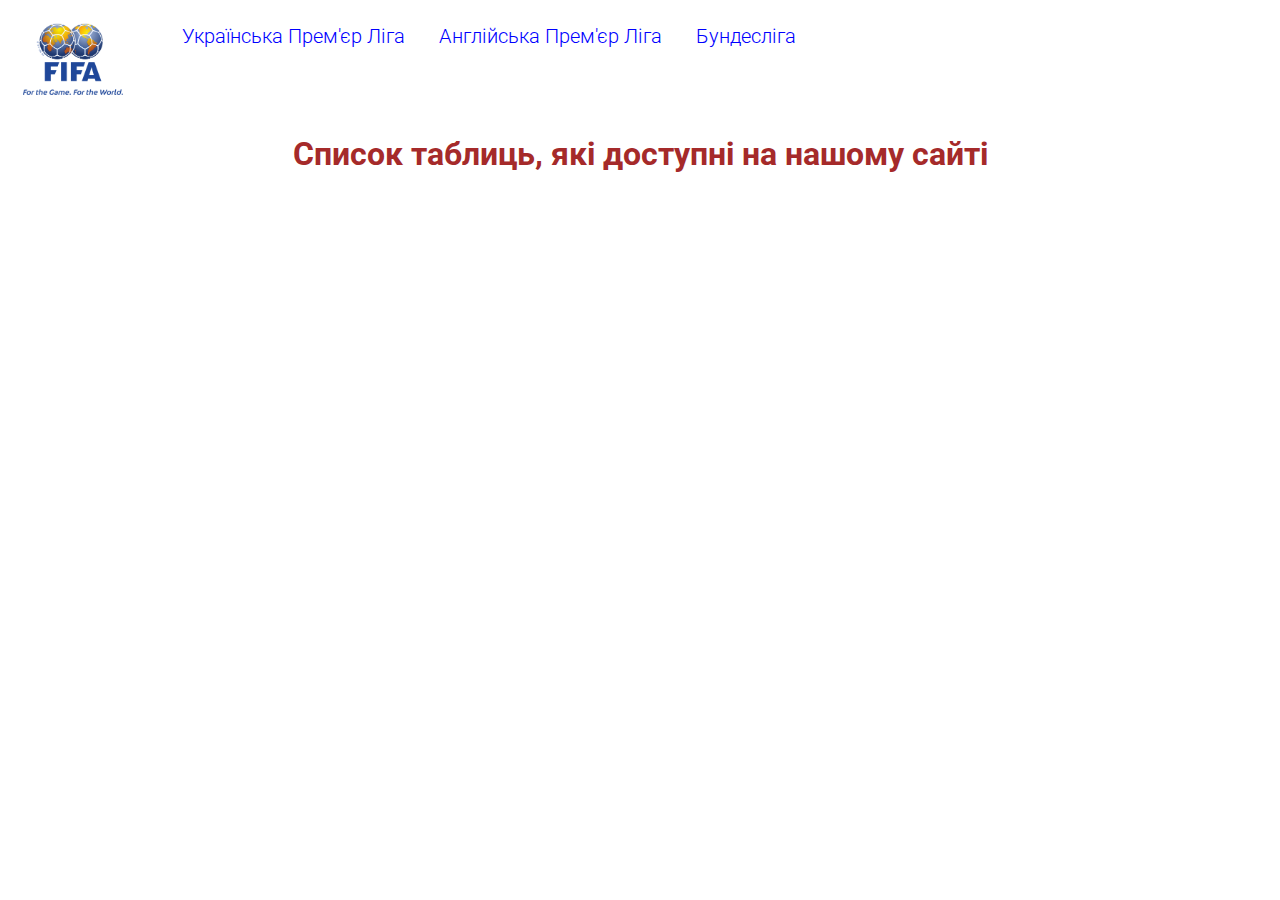
<file: index.html>
<!DOCTYPE html>
<html>
    <head>
        <meta content="text/html; charset=UTF-8" http-equiv="content-type">
        <title>Список таблиць</title>
        <link rel="stylesheet" href="style.css">
        <script type="text/javascript" src="data.js"></script>
        <script type="text/javascript" src="script.js"></script>
    </head>
    <body>
        <header>
            <!-- Parents block -->
            <div class="logo">
                <!-- Link to front page -->
                <a href="/">
                    <!-- Image Logo -->
                    <img src="img/logo.png" alt="Logo site">
                </a>
            </div>
            <!-- Parents block -->
            <nav>
                <ul>
                    <li><a href="UPL.html">Українська Прем'єр Ліга</a></li>
                    <li><a href="APL.html">Англійська Прем'єр Ліга</a></li>
                    <li><a href="Bundesliga.html">Бундесліга</a></li>
                </ul>
            </nav>
        </header>
        <section class="main">
            <h1>Список таблиць, які доступні на нашому сайті</h1>
        </section>
        <footer></footer>
    </body>
</html>
</file>
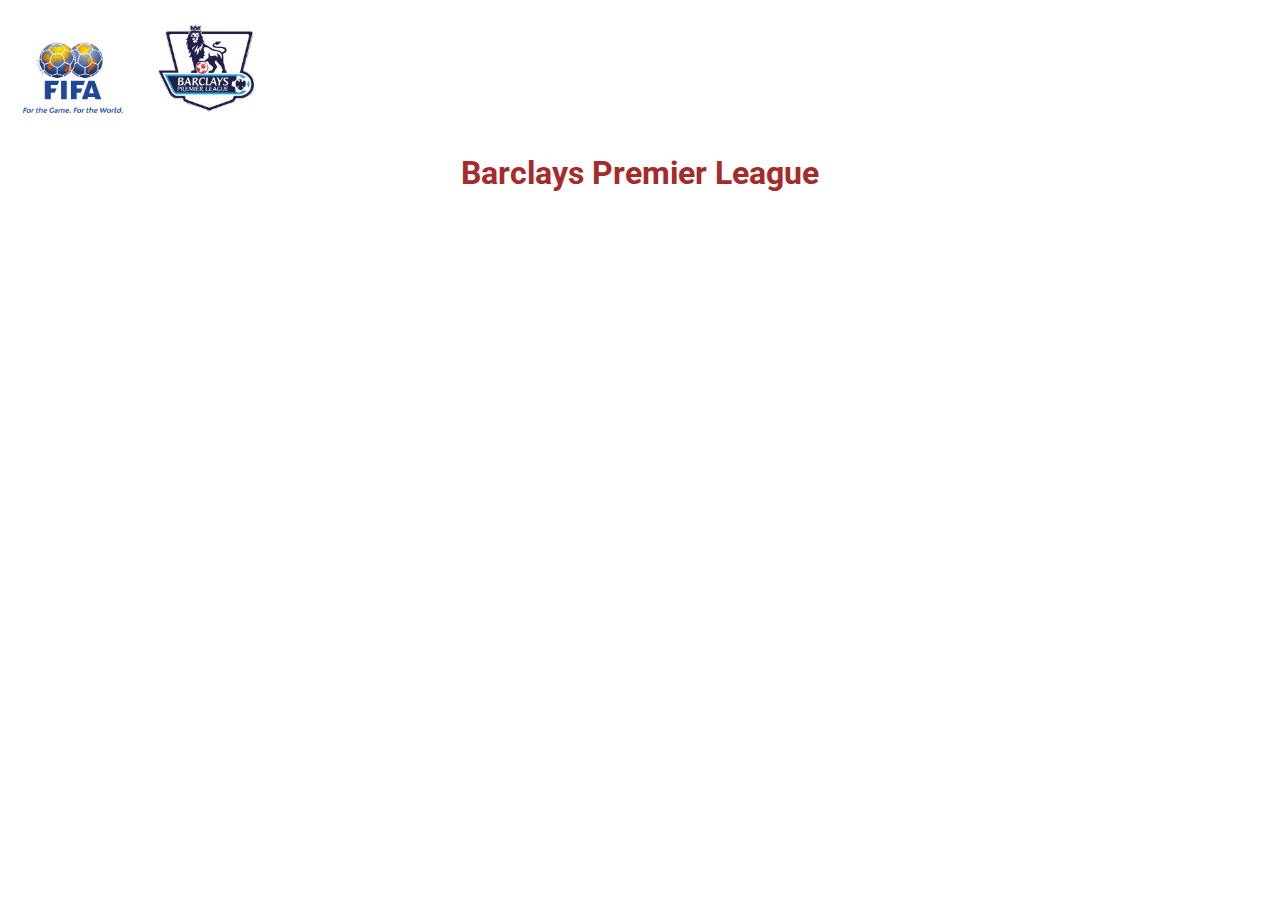
<file: APL.html>
<!DOCTYPE html>
<html>
    <head>
        <title>Англійська Прем'єр ліга</title>
        <link rel="stylesheet" href="style.css">
        <meta content="text/html; charset=UTF-8" http-equiv="content-type">
    </head>
    <body>
        <header>
            <div class="logo">
                <a href="/">
                    <img src="img/logo.png" alt="Logo site">
                </a>
            </div>
            <div class="logo">
                <img src="img/Barclays%20Premier%20League.png" alt="Logo APL">
            </div>
            <h1>Barclays Premier League</h1>
        </header>
        <section class="main" id="js-table">
        
        </section>
        <footer></footer>
        <script type="text/javascript" src="script.js"></script>
    </body>
</html>
</file>
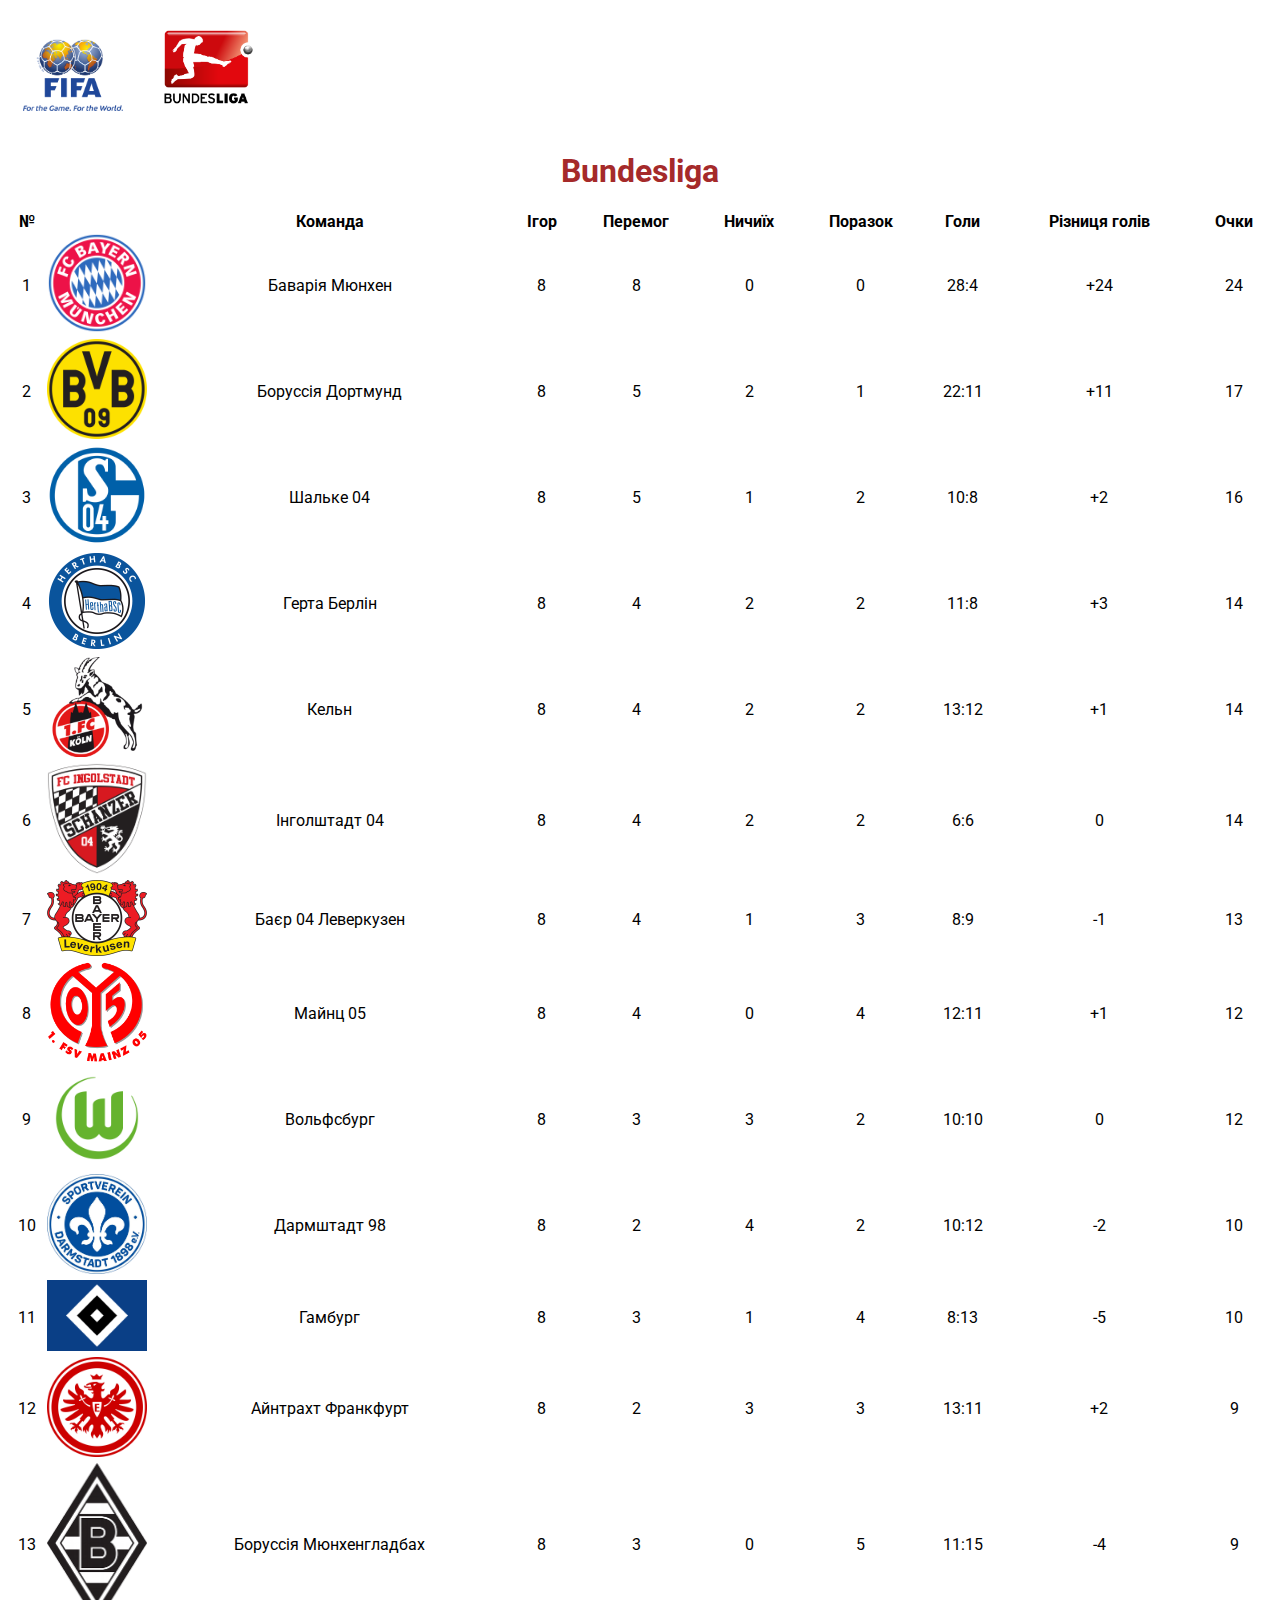
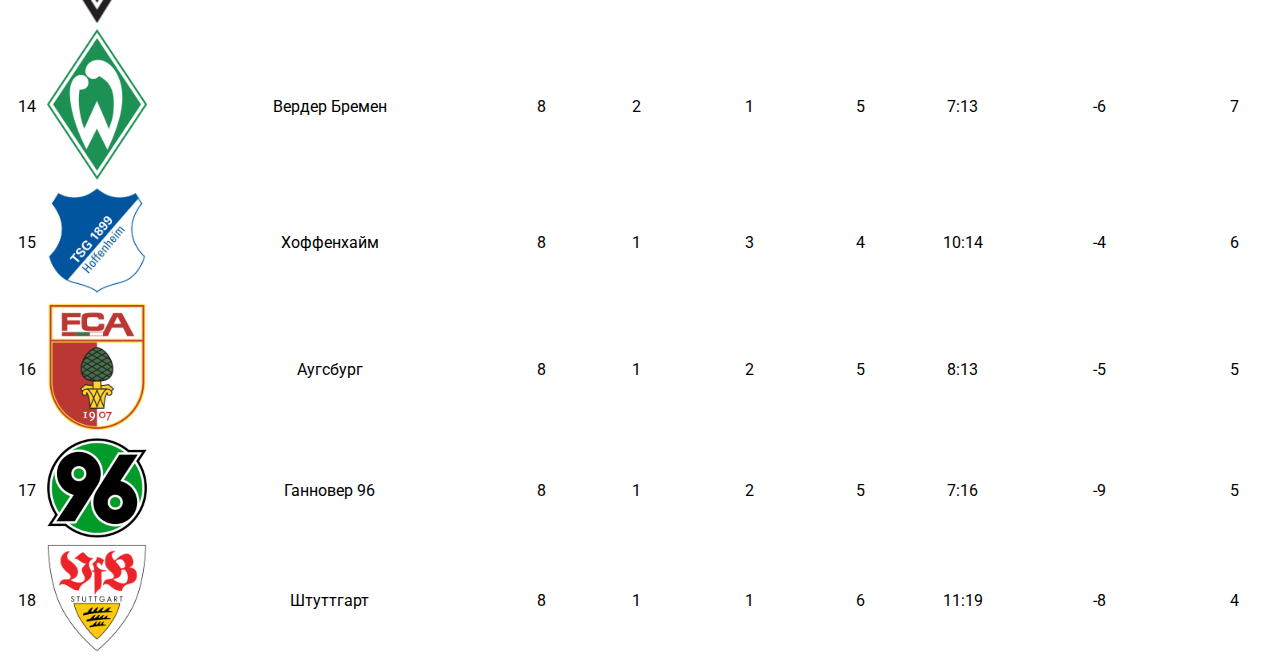
<file: Bundesliga.html>
<!DOCTYPE html>
<html>
    <head>
        <title>Бундесліга</title>
        <link rel="stylesheet" href="style.css"> 
        <meta content="text/html; charset=UTF-8" http-equiv="content-type">
    </head>
    <body>
         <header>
             <div class="logo">
                <a href="/">
                    <img src="img/logo.png" alt="Logo site">
                </a>
             </div>
             <div class="logo">
                <img src="img/Bundesliga_logo.png" alt="Logo Bundesliga">
             </div>
             <h1>Bundesliga</h1>
        </header>
        <section class="main">
            <table>
                <tr>
                    <th>№</th>
                    <th></th>
                    <th>Команда</th>
                    <th>Ігор</th>
                    <th>Перемог</th>
                    <th>Ничиїх</th>
                    <th>Поразок</th>
                    <th>Голи</th>
                    <th>Різниця голів</th>
                    <th>Очки</th>
                </tr>
                <tr class="nechetnie">
                    <td>1</td>
                    <td class="img"><img src="img/Bundesliga/Bayern_M%C3%BCnchen.png" alt="Bayern"></td>
                    <td>Баварія Мюнхен</td>
                    <td>8</td>
                    <td>8</td>
                    <td>0</td>
                    <td>0</td>
                    <td>28:4</td>
                    <td>+24</td>
                    <td>24</td>
                </tr>
                <tr>
                    <td>2</td>
                    <td class="img"><img src="img/Bundesliga/Borussia_Dortmund.png" alt="Borussia D"></td>
                    <td>Боруссія Дортмунд</td>
                    <td>8</td>
                    <td>5</td>
                    <td>2</td>
                    <td>1</td>
                    <td>22:11</td>
                    <td>+11</td>
                    <td>17</td>
                </tr>
                <tr class="nechetnie">
                    <td>3</td>
                    <td class="img"><img src="img/Bundesliga/FC_Schalke_04.png" alt="Schallke"></td>
                    <td>Шальке 04</td>
                    <td>8</td>
                    <td>5</td>
                    <td>1</td>
                    <td>2</td>
                    <td>10:8</td>
                    <td>+2</td>
                    <td>16</td>
                </tr>
                <tr>
                    <td>4</td>
                    <td class="img"><img src="img/Bundesliga/Hertha_Berlin_SC.png" alt="Hertha"></td>
                    <td>Герта Берлін</td>
                    <td>8</td>
                    <td>4</td>
                    <td>2</td>
                    <td>2</td>
                    <td>11:8</td>
                    <td>+3</td>
                    <td>14</td>
                </tr>
                <tr class="nechetnie">
                    <td>5</td>
                    <td class="img"><img src="img/Bundesliga/Fc_Koln.png" alt="Koln"></td>
                    <td>Кельн</td>
                    <td>8</td>
                    <td>4</td>
                    <td>2</td>
                    <td>2</td>
                    <td>13:12</td>
                    <td>+1</td>
                    <td>14</td>
                </tr>
                <tr>
                    <td>6</td>
                    <td class="img"><img src="img/Bundesliga/FC-Ingolstadt.png" alt="Ingolstadt"></td>
                    <td>Інголштадт 04</td>
                    <td>8</td>
                    <td>4</td>
                    <td>2</td>
                    <td>2</td>
                    <td>6:6</td>
                    <td>0</td>
                    <td>14</td>
                </tr>
                <tr class="nechetnie">
                    <td>7</td>
                    <td class="img"><img src="img/Bundesliga/Bayer_Leverkusen.png" alt="Bayer Leverkusen"></td>
                    <td>Баєр 04 Леверкузен</td>
                    <td>8</td>
                    <td>4</td>
                    <td>1</td>
                    <td>3</td>
                    <td>8:9</td>
                    <td>-1</td>
                    <td>13</td>
                </tr>
                <tr>
                    <td>8</td>
                    <td class="img"><img src="img/Bundesliga/FSV_Mainz_05.png" alt="Mainz"></td>
                    <td>Майнц 05</td>
                    <td>8</td>
                    <td>4</td>
                    <td>0</td>
                    <td>4</td>
                    <td>12:11</td>
                    <td>+1</td>
                    <td>12</td>
                </tr>
                <tr class="nechetnie">
                    <td>9</td>
                    <td class="img"><img src="img/Bundesliga/Wolfsburg.png" alt="Wolfsburg"></td>
                    <td>Вольфсбург</td>
                    <td>8</td>
                    <td>3</td>
                    <td>3</td>
                    <td>2</td>
                    <td>10:10</td>
                    <td>0</td>
                    <td>12</td>
                </tr>
                <tr>
                    <td>10</td>
                    <td class="img"><img src="img/Bundesliga/Darmstadt_98.png" alt="Darmstadt"></td>
                    <td>Дармштадт 98</td>
                    <td>8</td>
                    <td>2</td>
                    <td>4</td>
                    <td>2</td>
                    <td>10:12</td>
                    <td>-2</td>
                    <td>10</td>
                </tr>
                <tr class="nechetnie">
                    <td>11</td>
                    <td class="img"><img src="img/Bundesliga/Hamburger_SV.png" alt="Hamburger"></td>
                    <td>Гамбург</td>
                    <td>8</td>
                    <td>3</td>
                    <td>1</td>
                    <td>4</td>
                    <td>8:13</td>
                    <td>-5</td>
                    <td>10</td>
                </tr>
                <tr>
                    <td>12</td>
                    <td class="img"><img src="img/Bundesliga/Eintracht_Frankfurt.png" alt="Eintracht"></td>
                    <td>Айнтрахт Франкфурт</td>
                    <td>8</td>
                    <td>2</td>
                    <td>3</td>
                    <td>3</td>
                    <td>13:11</td>
                    <td>+2</td>
                    <td>9</td>
                </tr>
                <tr class="nechetnie">
                    <td>13</td>
                    <td class="img"><img src="img/Bundesliga/borussia_monchengladbach.png" alt="Borussia M"></td>
                    <td>Боруссія Мюнхенгладбах</td>
                    <td>8</td>
                    <td>3</td>
                    <td>0</td>
                    <td>5</td>
                    <td>11:15</td>
                    <td>-4</td>
                    <td>9</td>
                </tr>
                <tr>
                    <td>14</td>
                    <td class="img"><img src="img/Bundesliga/Werder-Bremen.png" alt="Werder"></td>
                    <td>Вердер Бремен</td>
                    <td>8</td>
                    <td>2</td>
                    <td>1</td>
                    <td>5</td>
                    <td>7:13</td>
                    <td>-6</td>
                    <td>7</td>
                </tr>
                <tr class="nechetnie">
                    <td>15</td>
                    <td class="img"><img src="img/Bundesliga/Hoffenheim.png" alt="Hoffenheim"></td>
                    <td>Хоффенхайм</td>
                    <td>8</td>
                    <td>1</td>
                    <td>3</td>
                    <td>4</td>
                    <td>10:14</td>
                    <td>-4</td>
                    <td>6</td>
                </tr>
                <tr>
                    <td>16</td>
                    <td class="img"><img src="img/Bundesliga/Augsburg.png" alt="Augsburg"></td>
                    <td>Аугсбург</td>
                    <td>8</td>
                    <td>1</td>
                    <td>2</td>
                    <td>5</td>
                    <td>8:13</td>
                    <td>-5</td>
                    <td>5</td>
                </tr>
                <tr class="nechetnie">
                    <td>17</td>
                    <td class="img"><img src="img/Bundesliga/Hannover_96.png" alt="Hannover"></td>
                    <td>Ганновер 96</td>
                    <td>8</td>
                    <td>1</td>
                    <td>2</td>
                    <td>5</td>
                    <td>7:16</td>
                    <td>-9</td>
                    <td>5</td>
                </tr>
                <tr>
                    <td>18</td>
                    <td class="img"><img src="img/Bundesliga/Stuttgart.png" alt="Stuttgart"></td>
                    <td>Штуттгарт</td>
                    <td>8</td>
                    <td>1</td>
                    <td>1</td>
                    <td>6</td>
                    <td>11:19</td>
                    <td>-8</td>
                    <td>4</td>
                </tr>
            </table> 
        </section>
        <footer>
        </footer>
    </body>
</html>
</file>
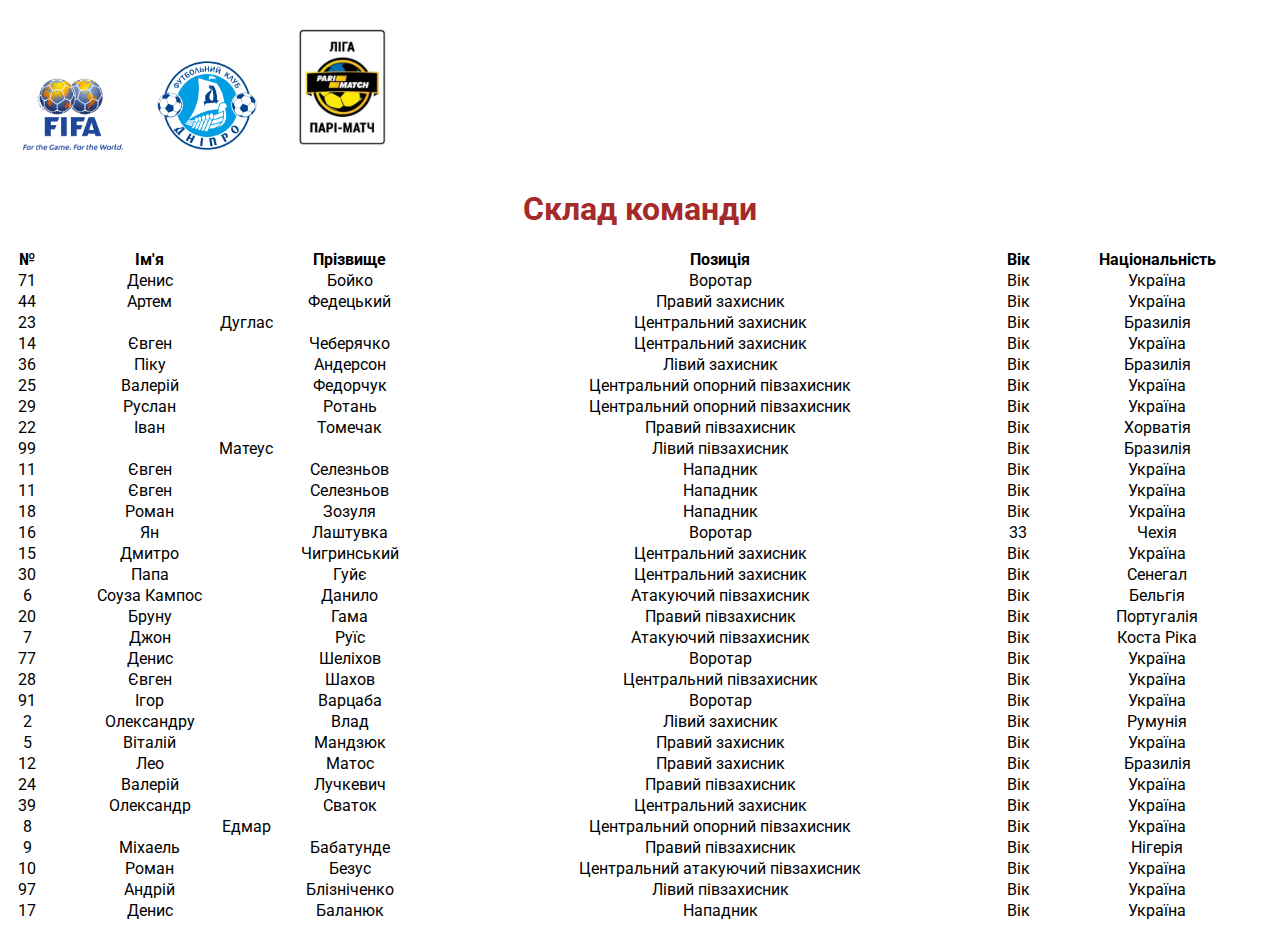
<file: Dnipro.html>
<!DOCTYPE html>
<html>
    <head>
        <meta content="text/html; charset=UTF-8" http-equiv="content-type">
        <title>ФК "Дніпро" Дніпропетровськ</title>
        <link rel="stylesheet" href="style.css">
    </head>
    <body>
        <header>
            <div class="logo">
                <a href="/">
                    <img src="img/logo.png" alt="Logo site">
                </a>
            </div>
            <div class="logo">
                <a href="">
                    <img src="img/UPL/FC_Dnipro_Dnipropetrovsk.png" alt="Logo Dnipro">
                </a>
            </div>
            <div class="logo">
                <a>
                    <img src="img/Liga%20Pari-match.jpg" alt="Logo Liga Pari-Match">
                </a>
            </div>
            <h1>Склад команди</h1>
        </header>
        <section class="main">
            <table>
                <tr>
                    <th>№</th>
                    <th>Ім'я</th>
                    <th>Прізвище</th>
                    <th>Позиція</th>
                    <th>Вік</th>
                    <th>Національність</th>
                </tr>
                <tr class="nechetnie">
                    <td>71</td>
                    <td>Денис</td>
                    <td>Бойко</td>
                    <td>Воротар</td>
                    <td>Вік</td>
                    <td>Україна</td>
                </tr>
                <tr>
                    <td>44</td>
                    <td>Артем</td>
                    <td>Федецький</td>
                    <td>Правий захисник</td>
                    <td>Вік</td>
                    <td>Україна</td>
                </tr>
                <tr class="nechetnie">
                    <td>23</td>
                    <td colspan="2">Дуглас</td>
                    <td>Центральний захисник</td>
                    <td>Вік</td>
                    <td>Бразилія</td>
                </tr>
                <tr>
                    <td>14</td>
                    <td>Євген</td>
                    <td>Чеберячко</td>
                    <td>Центральний захисник</td>
                    <td>Вік</td>
                    <td>Україна</td>
                </tr>
                <tr class="nechetnie">
                    <td>36</td>
                    <td>Піку</td>
                    <td>Андерсон</td>
                    <td>Лівий захисник</td>
                    <td>Вік</td>
                    <td>Бразилія</td>
                </tr>
                <tr>
                <td>25</td>
                <td>Валерій</td>
                <td>Федорчук</td>
                <td>Центральний опорний півзахисник</td>
                <td>Вік</td>
                <td>Україна</td>
                </tr>
                <tr class="nechetnie">
                <td>29</td>
                <td>Руслан</td>
                <td>Ротань</td>
                <td>Центральний опорний півзахисник</td>
                <td>Вік</td>
                <td>Україна</td>
            </tr>
                <tr>
                <td>22</td>
                <td>Іван</td>
                <td>Томечак</td>
                <td>Правий півзахисник</td>
                <td>Вік</td>
                <td>Хорватія</td>
            </tr>
                <tr class="nechetnie">
                <td>99</td>
                <td colspan="2">Матеус</td>
                <td>Лівий півзахисник</td>
                <td>Вік</td>
                <td>Бразилія</td>
            </tr>
                <tr>
                <td>11</td>
                <td>Євген</td>
                <td>Селезньов</td>
                <td>Нападник</td>
                <td>Вік</td>
                <td>Україна</td>
            </tr>
                <tr class="nechetnie">
                <td>11</td>
                <td>Євген</td>
                <td>Селезньов</td>
                <td>Нападник</td>
                <td>Вік</td>
                <td>Україна</td>
            </tr>
                <tr>
                <td>18</td>
                <td>Роман</td>
                <td>Зозуля</td>
                <td>Нападник</td>
                <td>Вік</td>
                <td>Україна</td>
            </tr>
                <tr class="nechetnie">
                <td>16</td>
                <td>Ян</td>
                <td>Лаштувка</td>
                <td>Воротар</td>
                <td>33</td>
                <td>Чехія</td>
            </tr>
                <tr>
                <td>15</td>
                <td>Дмитро</td>
                <td>Чигринський</td>
                <td>Центральний захисник</td>
                <td>Вік</td>
                <td>Україна</td>
            </tr>
                <tr class="nechetnie">
                <td>30</td>
                <td>Папа</td>
                <td>Гуйє</td>
                <td>Центральний захисник</td>
                <td>Вік</td>
                <td>Сенегал</td>
            </tr>
                <tr>
                <td>6</td>
                <td>Соуза Кампос</td>
                <td>Данило</td>
                <td>Атакуючий півзахисник</td>
                <td>Вік</td>
                <td>Бельгія</td>
            </tr>
                <tr class="nechetnie">
                <td>20</td>
                <td>Бруну</td>
                <td>Гама</td>
                <td>Правий півзахисник</td>
                <td>Вік</td>
                <td>Португалія</td>
            </tr>    
                <tr>
                <td>7</td>
                <td>Джон</td>
                <td>Руїс</td>
                <td>Атакуючий півзахисник</td>
                <td>Вік</td>
                <td>Коста Ріка</td>
            </tr>
                <tr class="nechetnie">
                <td>77</td>
                <td>Денис</td>
                <td>Шеліхов</td>
                <td>Воротар</td>
                <td>Вік</td>
                <td>Україна</td>
            </tr>
                <tr>
                <td>28</td>
                <td>Євген</td>
                <td>Шахов</td>
                <td>Центральний півзахисник</td>
                <td>Вік</td>
                <td>Україна</td>
            </tr>
                <tr class="nechetnie">
                <td>91</td>
                <td>Ігор</td>
                <td>Варцаба</td>
                <td>Воротар</td>
                <td>Вік</td>
                <td>Україна</td>
            </tr>
                <tr>
                <td>2</td>
                <td>Олександру</td>
                <td>Влад</td>
                <td>Лівий захисник</td>
                <td>Вік</td>
                <td>Румунія</td>
            </tr>
                <tr class="nechetnie">
                <td>5</td>
                <td>Віталій</td>
                <td>Мандзюк</td>
                <td>Правий захисник</td>
                <td>Вік</td>
                <td>Україна</td>
            </tr>
                <tr>
                <td>12</td>
                <td>Лео</td>
                <td>Матос</td>
                <td>Правий захисник</td>
                <td>Вік</td>
                <td>Бразилія</td>
            </tr>
                <tr class="nechetnie">
                <td>24</td>
                <td>Валерій</td>
                <td>Лучкевич</td>
                <td>Правий півзахисник</td>
                <td>Вік</td>
                <td>Україна</td>
            </tr>
                <tr>
                <td>39</td>
                <td>Олександр</td>
                <td>Сваток</td>
                <td>Центральний захисник</td>
                <td>Вік</td>
                <td>Україна</td>
            </tr>
                <tr class="nechetnie">
                <td>8</td>
                <td colspan="2">Едмар</td>
                <td>Центральний опорний півзахисник</td>
                <td>Вік</td>
                <td>Україна</td>
            </tr>
                <tr>
                <td>9</td>
                <td>Міхаель</td>
                <td>Бабатунде</td>
                <td>Правий півзахисник</td>
                <td>Вік</td>
                <td>Нігерія</td>
            </tr>
                <tr class="nechetnie">
                <td>10</td>
                <td>Роман</td>
                <td>Безус</td>
                <td>Центральний атакуючий півзахисник</td>
                <td>Вік</td>
                <td>Україна</td>
            </tr>
                <tr>
                <td>97</td>
                <td>Андрій</td>
                <td>Блізніченко</td>
                <td>Лівий півзахисник</td>
                <td>Вік</td>
                <td>Україна</td>
            </tr>
                <tr class="nechetnie">
                <td>17</td>
                <td>Денис</td>
                <td>Баланюк</td>
                <td>Нападник</td>
                <td>Вік</td>
                <td>Україна</td>
            </tr>
            </table>
        </section>
        <footer></footer>
    </body>
</html>
</file>
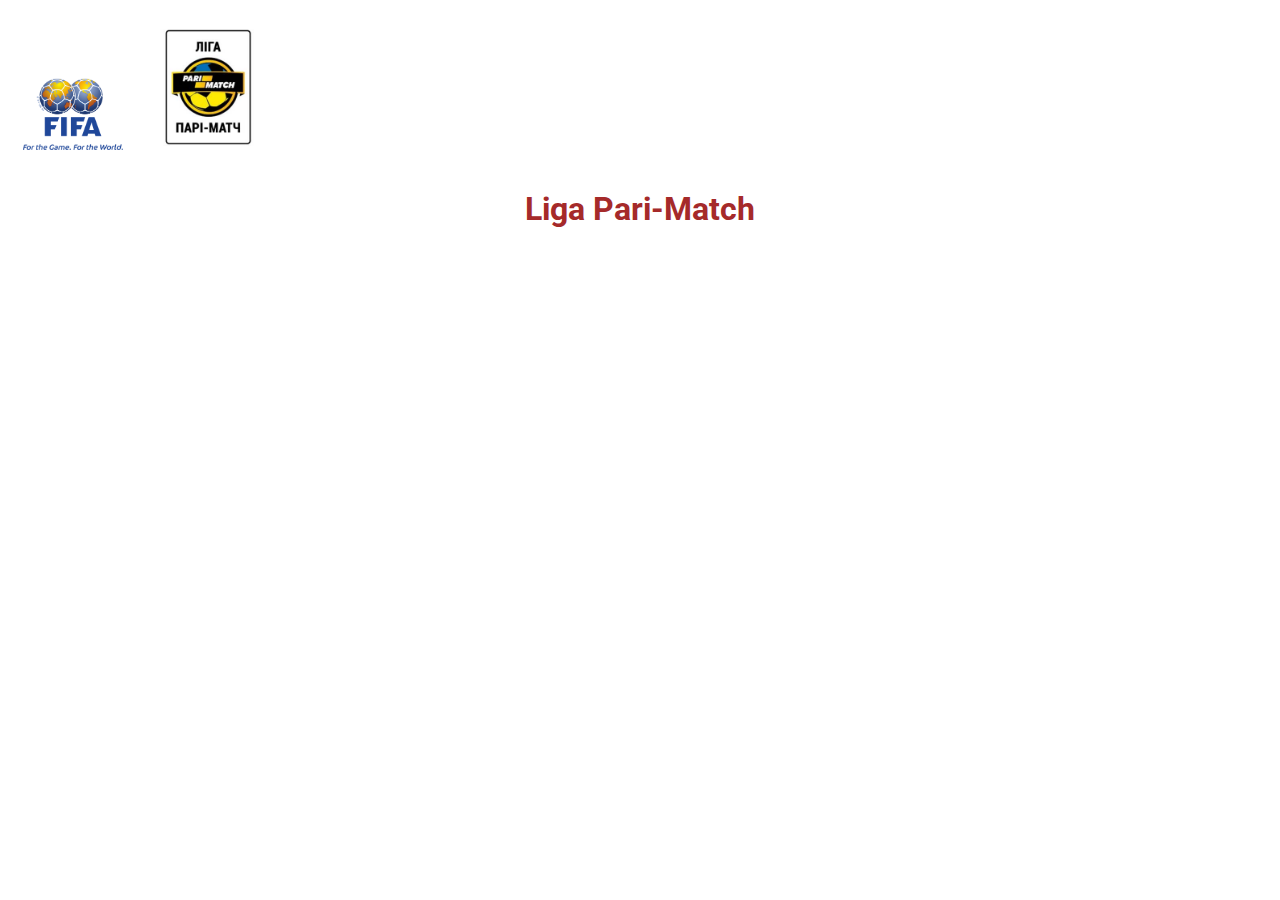
<file: UPL.html>
<!DOCTYPE html>
<html>
    <head>   
        <meta content="text/html; charset=UTF-8" http-equiv="content-type">
        <title>Ukrainian Premier Liga</title>
        <link rel="stylesheet" href="style.css"> 
    </head>
    <body>
        <header>
            <div class="logo">
                 <a href="/">
                    <img src="img/logo.png" alt="Logo site">
                </a>
            </div>
             <div class="logo">
                <img src="img/Liga%20Pari-match.jpg" alt="Logo UPL">
             </div>
             <h1>Liga Pari-Match</h1>
        </header>
        <section class="main" id="js-table">
        
        </section>
        <footer>
            
        </footer>
        <script type="text/javascript" src="script.js"></script>
    </body>
</html>
</file>
<file: style.css>
/* Common style
------------------------------------------------------------------------------------*/
@import url(https://fonts.googleapis.com/css?family=Roboto:400,300,700,100,100italic,300italic,400italic,500italic,500,700italic,900,900italic&subset=latin,cyrillic-ext,cyrillic);
body {
    background-image: url(http://ffn.org.ua/wp-content/uploads/2013/12/%D1%84%D1%83%D1%82%D0%B1%D0%BE%D0%BB-%D0%BC%D1%8F%D1%87.jpg);
    font-family: 'Roboto', sans-serif;
}
h1 {
    text-align: center;
    color: brown;
}
table {
    border-collapse: collapse;
    width: 100%;
    text-align: center;
}
.img {
    width:100px; 
    height:auto;
}
.img img {
    width:100px; 
    height:auto;
}
tr {
    background-color: white;
}
.double {
    background-color: lightgray;
}
/* Style for logo components
-----------------------------------------------------------------------------------*/
.logo {
    position: relative; /* !!!parent block style!!! */
    display: inline-block;
    background: white;
    padding: 15px;
}
.logo a {
    display: block;
}
.logo img {
    width: 100px;
    height: inherit;
}
/* Style for Navigation
--------------------------------------------------------------------------------------*/
nav {
    position: relative;
    display: inline-block;
    background: white;
    vertical-align: top;
}
nav li {
    list-style-type: none;
    display: inline-block;
    margin-right: 30px;
}
nav li a {
    font-size: 20px;
    font-weight: 300;
    text-decoration: none;
    color: blue;
}
</file>
